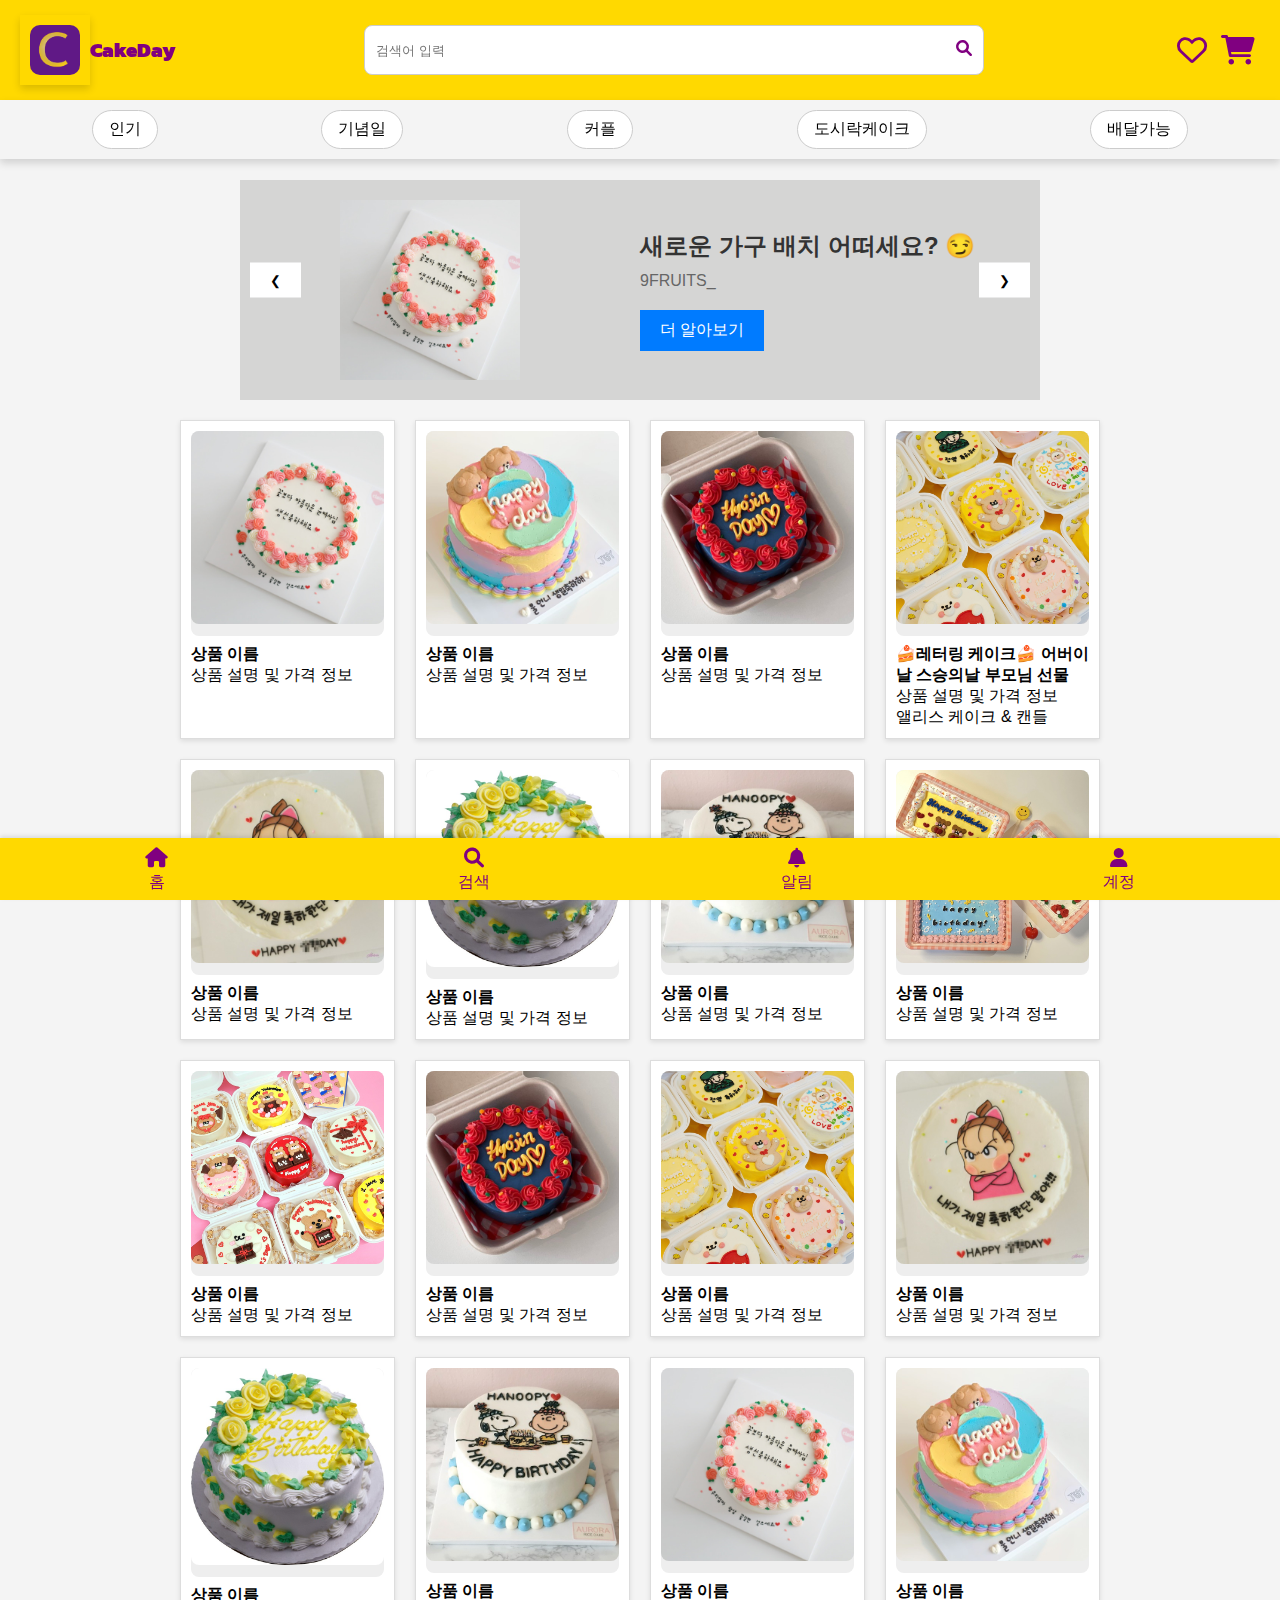
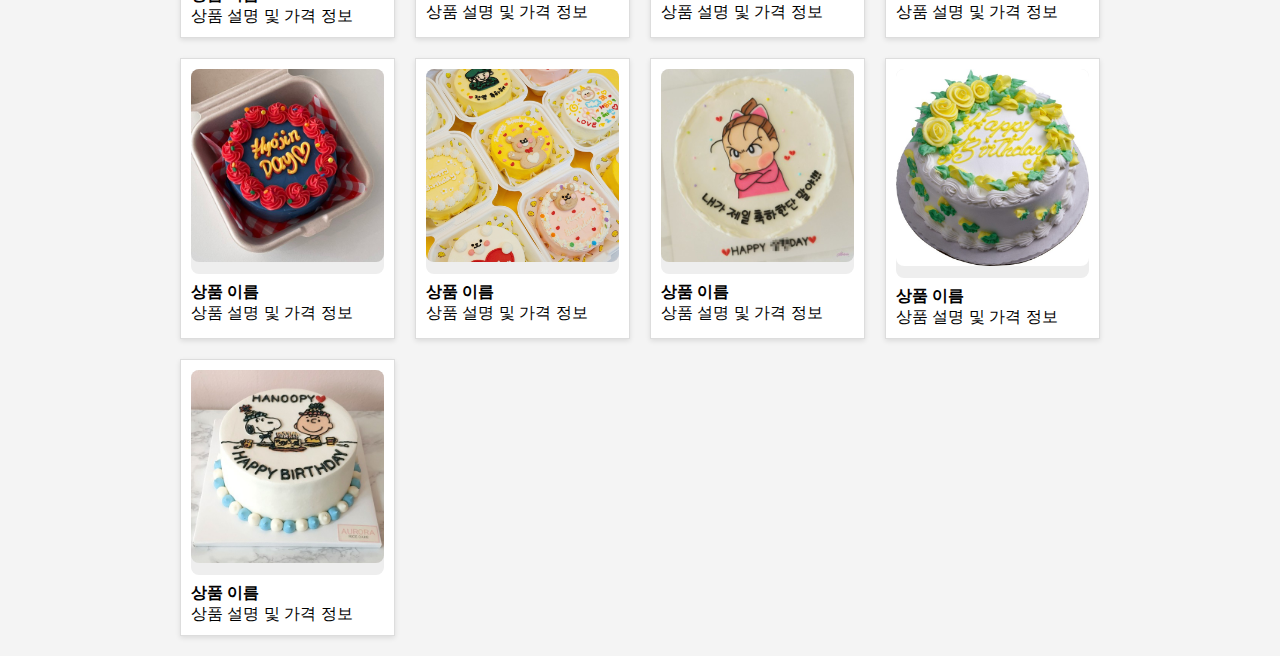
<file: startup_7_cake/index.html>
<!DOCTYPE html>
<html lang="ko">
    <head>
        <meta charset="UTF-8" />
        <meta name="viewport" content="width=device-width, initial-scale=1.0" />
        <title>제품 카탈로그</title>
        <link rel="stylesheet" href="styles.css" />
        <link rel="preconnect" href="https://fonts.googleapis.com" />
        <link rel="preconnect" href="https://fonts.gstatic.com" crossorigin />
        <link href="https://fonts.googleapis.com/css2?family=Kanit:wght@400;500;600&display=swap" rel="stylesheet" />
        <link href="https://cdnjs.cloudflare.com/ajax/libs/font-awesome/6.0.0-beta3/css/all.min.css" rel="stylesheet">
</head>
    </head>      
        
    </head>
    <body>
        <header>
            <nav class="navbar">
            <div style="display: flex; align-items: center;">
                <a href="#" class="logo tab-container" style="color: purple; background-color: #ffd900">
                    <img src="CakeDay_logo.png" class="rounded-logo" />
                    <a class="kanit-semibold" style="color: purple; font-size: 20px">CakeDay</a>
                </a>
            </div>
                <div class="search-container">
                    <input type="text" placeholder="   검색어 입력" class="search-input">
                    <button class="search-button">
                        <i class="fas fa-search search-icon"></i>
                    </button>
                </div>
                
                <div class="nav-links">
                    <i class="fa-regular fa-heart icon-large" style="color: purple"></i>
                    <i class="fa-solid fa-cart-shopping icon-large" style="color: purple"></i>
                                </div>
            </nav>
            <div class="tab-container">
                <a href="#" class="tab">인기</a>
                <a href="#" class="tab active">기념일</a>
                <a href="#" class="tab">커플</a>
                <a href="#" class="tab">도시락케이크</a>
                <a href="#" class="tab">배달가능</a>
            </div>
        </header>
        <div class="slider-container">
            <div class="slider">
                <div class="advertisement slide">
                    <div class="ad-image">
                        <img src="레터링케이크1.jpg" alt="Birthday Cake 1" />
                    </div>
                    <div class="ad-content">
                        <h2>새로운 가구 배치 어떠세요? 😏</h2>
                        <p>9FRUITS_</p>
                        <button>더 알아보기</button>
                    </div>
                </div>
                <!-- 더 많은 슬라이드를 추가하세요 -->
                <div class="advertisement slide">
                    <div class="ad-image">
                        <img src="레터링케이크2.jpg" alt="Birthday Cake 2" />
                    </div>
                    <div class="ad-content">
                        <h2>특별한 날을 더 특별하게! 🎉</h2>
                        <p>9FRUITS_</p>
                        <button>더 알아보기</button>
                    </div>
                </div>
                <!-- 추가적인 슬라이드 -->
            </div>
            <button class="prev">&#10094;</button>
            <button class="next">&#10095;</button>
        </div>
        
        <div class="product-grid">
            <a href="order_page.html" class="product" >
                <div class="product-image">
                    <img src="레터링케이크1.jpg" alt="상품 이미지" class="product-image" />
                </div>
                <h4>상품 이름</h4>
                <p>상품 설명 및 가격 정보</p>
            </a>
            <!-- 추가 제품 카드를 여러 개 반복하여 배치 -->
            <a href="#" class="product" >
                <div class="product-image">
                    <img src="레터링케이크2.jpg" alt="상품 이미지" class="product-image" />
                </div>
                <h4>상품 이름</h4>
                <p>상품 설명 및 가격 정보</p>
            </a>
            <div class="product">
                <div class="product-image">
                    <img src="레터링케이크3.jpg" alt="상품 이미지" class="product-image" />
                </div>
                <h4>상품 이름</h4>
                <p>상품 설명 및 가격 정보</p>
            </div>
            <div class="product">
                <div class="product-image">
                    <img src="레터링케이크4.jpg" alt="상품 이미지" class="product-image" />
                </div>
                <h4>🍰레터링 케이크🍰 어버이날 스승의날 부모님 선물</h4>
                <p>상품 설명 및 가격 정보</p>
                <p>앨리스 케이크 & 캔들</p>
            </div>
            <div class="product">
                <div class="product-image">
                    <img src="레터링케이크5.jpg" alt="상품 이미지" class="product-image" />
                </div>
                <h4>상품 이름</h4>
                <p>상품 설명 및 가격 정보</p>
            </div>
            <div class="product">
                <div class="product-image">
                    <img src="레터링케이크6.jpg" alt="상품 이미지" class="product-image" />
                </div>
                <h4>상품 이름</h4>
                <p>상품 설명 및 가격 정보</p>
            </div>
            <div class="product">
                <div class="product-image">
                    <img src="레터링케이크7.jpg" alt="상품 이미지" class="product-image" />
                </div>
                <h4>상품 이름</h4>
                <p>상품 설명 및 가격 정보</p>
            </div>
            <div class="product">
                <div class="product-image">
                    <img src="레터링케이크8.jpg" alt="상품 이미지" class="product-image" />
                </div>
                <h4>상품 이름</h4>
                <p>상품 설명 및 가격 정보</p>
            </div>
            <!-- 추가 제품 카드를 여러 개 반복하여 배치 -->
            <div class="product">
                <div class="product-image">
                    <img src="레터링케이크9.jpg" alt="상품 이미지" class="product-image" />
                </div>
                <h4>상품 이름</h4>
                <p>상품 설명 및 가격 정보</p>
            </div>
            <div class="product">
                <div class="product-image">
                    <img src="레터링케이크3.jpg" alt="상품 이미지" class="product-image" />
                </div>
                <h4>상품 이름</h4>
                <p>상품 설명 및 가격 정보</p>
            </div>
            <div class="product">
                <div class="product-image">
                    <img src="레터링케이크4.jpg" alt="상품 이미지" class="product-image" />
                </div>
                <h4>상품 이름</h4>
                <p>상품 설명 및 가격 정보</p>
            </div>
            <div class="product">
                <div class="product-image">
                    <img src="레터링케이크5.jpg" alt="상품 이미지" class="product-image" />
                </div>
                <h4>상품 이름</h4>
                <p>상품 설명 및 가격 정보</p>
            </div>
            <div class="product">
                <div class="product-image">
                    <img src="레터링케이크6.jpg" alt="상품 이미지" class="product-image" />
                </div>
                <h4>상품 이름</h4>
                <p>상품 설명 및 가격 정보</p>
            </div>
            <div class="product">
                <div class="product-image">
                    <img src="레터링케이크7.jpg" alt="상품 이미지" class="product-image" />
                </div>
                <h4>상품 이름</h4>
                <p>상품 설명 및 가격 정보</p>
            </div>
            <div class="product">
                <div class="product-image">
                    <img src="레터링케이크1.jpg" alt="상품 이미지" class="product-image" />
                </div>
                <h4>상품 이름</h4>
                <p>상품 설명 및 가격 정보</p>
            </div>
            <!-- 추가 제품 카드를 여러 개 반복하여 배치 -->
            <div class="product">
                <div class="product-image">
                    <img src="레터링케이크2.jpg" alt="상품 이미지" class="product-image" />
                </div>
                <h4>상품 이름</h4>
                <p>상품 설명 및 가격 정보</p>
            </div>
            <div class="product">
                <div class="product-image">
                    <img src="레터링케이크3.jpg" alt="상품 이미지" class="product-image" />
                </div>
                <h4>상품 이름</h4>
                <p>상품 설명 및 가격 정보</p>
            </div>
            <div class="product">
                <div class="product-image">
                    <img src="레터링케이크4.jpg" alt="상품 이미지" class="product-image" />
                </div>
                <h4>상품 이름</h4>
                <p>상품 설명 및 가격 정보</p>
            </div>
            <div class="product">
                <div class="product-image">
                    <img src="레터링케이크5.jpg" alt="상품 이미지" class="product-image" />
                </div>
                <h4>상품 이름</h4>
                <p>상품 설명 및 가격 정보</p>
            </div>
            <div class="product">
                <div class="product-image">
                    <img src="레터링케이크6.jpg" alt="상품 이미지" class="product-image" />
                </div>
                <h4>상품 이름</h4>
                <p>상품 설명 및 가격 정보</p>
            </div>
            <div class="product">
                <div class="product-image">
                    <img src="레터링케이크7.jpg" alt="상품 이미지" class="product-image" />
                </div>
                <h4>상품 이름</h4>
                <p>상품 설명 및 가격 정보</p>
            </div>
            <!-- 반복 -->
        </div>
        <div class="bottom-nav">
            <a href="#" class="nav-item">
                <i class="fas fa-home"></i>
                <span>홈</span>
            </a>
            <a href="#" class="nav-item">
                <i class="fas fa-search"></i>
                <span>검색</span>
            </a>
            <a href="#" class="nav-item">
                <i class="fas fa-bell"></i>
                <span>알림</span>
            </a>
            <a href="#" class="nav-item">
                <i class="fas fa-user"></i>
                <span>계정</span>
            </a>
        </div>
        <script>
            document.querySelectorAll('.tab').forEach((tab) => {
                tab.addEventListener('click', function () {
                    document.querySelectorAll('.tab').forEach((node) => {
                        node.classList.remove('active');
                    });
                    this.classList.add('active');
                });
            });
        </script>
        <script>
            let slideIndex = 0;
            const slides = document.querySelectorAll('.slide');
            const totalSlides = slides.length;

            document.querySelector('.next').addEventListener('click', () => {
                slideIndex = (slideIndex + 1) % totalSlides;
                updateSlidePosition();
            });

            document.querySelector('.prev').addEventListener('click', () => {
                slideIndex = (slideIndex - 1 + totalSlides) % totalSlides;
                updateSlidePosition();
            });

            function updateSlidePosition() {
                const offset = slideIndex * -100; // % 단위로 설정
                document.querySelector('.slider').style.transform = `translateX(${offset}%)`;
            }

        </script>
    
    </body>
</html>
</file>
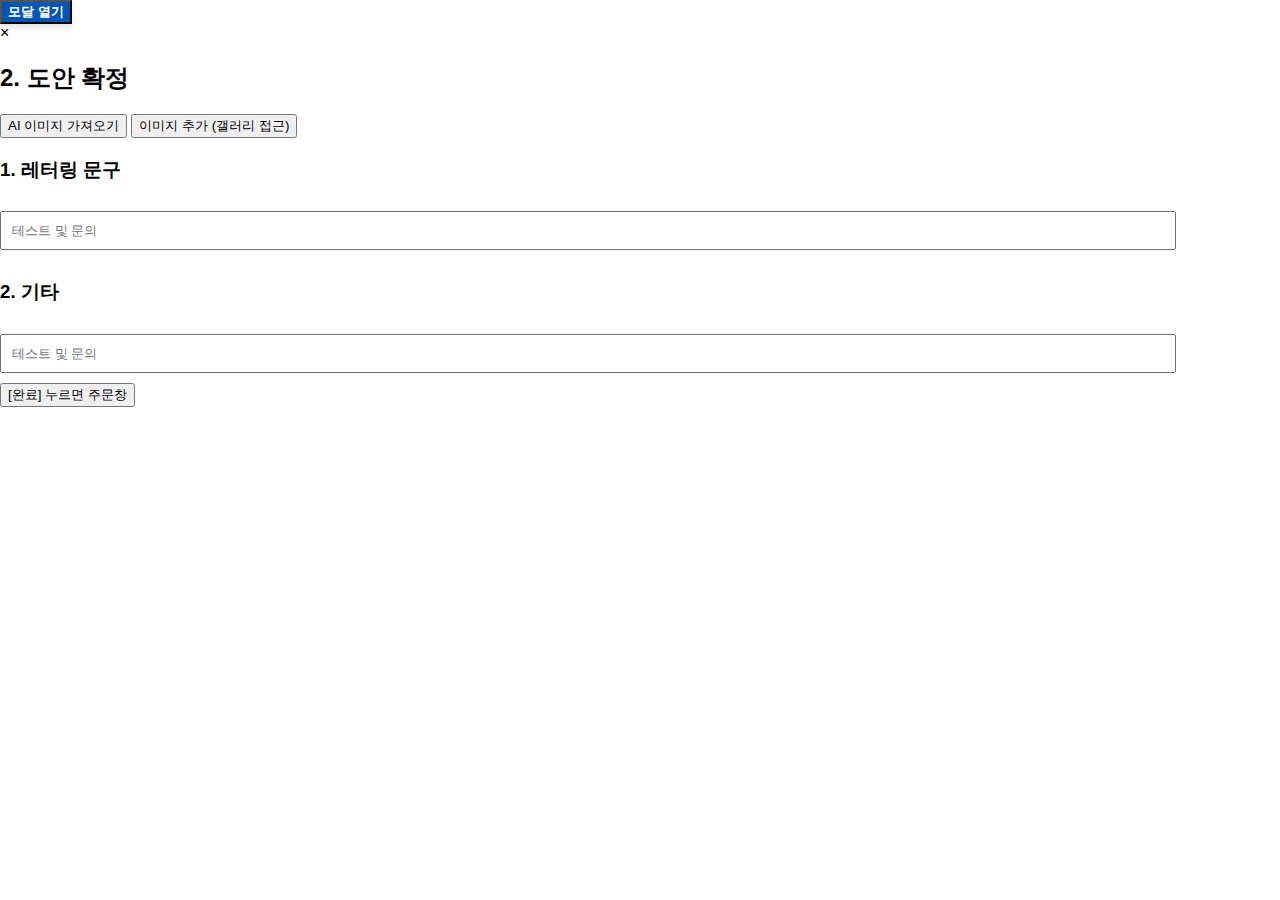
<file: startup_7_cake/ai2.html>
<!DOCTYPE html>
<html lang="ko">
    <head>
        <meta charset="UTF-8" />
        <meta name="viewport" content="width=device-width, initial-scale=1.0" />
        <title>모바일 어플리케이션</title>
        <link rel="stylesheet" href="styles2.css" />
    </head>
    <body>
        <button id="openModal" class="btn">모달 열기</button>
        <div id="myModal" class="modal">
            <div class="modal-content">
                <span class="close">&times;</span>
                <section class="approval-section">
                    <h2>2. 도안 확정</h2>
                    <div class="actions">
                        <button class="btn">AI 이미지 가져오기</button>
                        <button class="btn">이미지 추가 (갤러리 접근)</button>
                    </div>
                    <div class="test">
                        <h3>1. 레터링 문구</h3>
                        <input type="text" class="input-field" placeholder="테스트 및 문의" />
                        <h3>2. 기타</h3>
                        <input type="text" class="input-field" placeholder="테스트 및 문의" />
                    </div>
                    <footer class="footer">
                        <button class="btn full-width">[완료] 누르면 주문창</button>
                    </footer>
                </section>
            </div>
        </div>
    </body>
</html>

<script>
    // Get the modal
    var modal = document.getElementById('myModal');

    // Get the button that opens the modal
    var btn = document.getElementById('openModal');

    // Get the <span> element that closes the modal
    var span = document.getElementsByClassName('close')[0];

    // When the user clicks the button, open the modal
    btn.onclick = function () {
        modal.style.display = 'block';
    };

    // When the user clicks on <span> (x), close the modal
    span.onclick = function () {
        modal.style.display = 'none';
    };

    // When the user clicks anywhere outside of the modal, close it
    window.onclick = function (event) {
        if (event.target == modal) {
            modal.style.display = 'none';
        }
    };
</script>
</file>
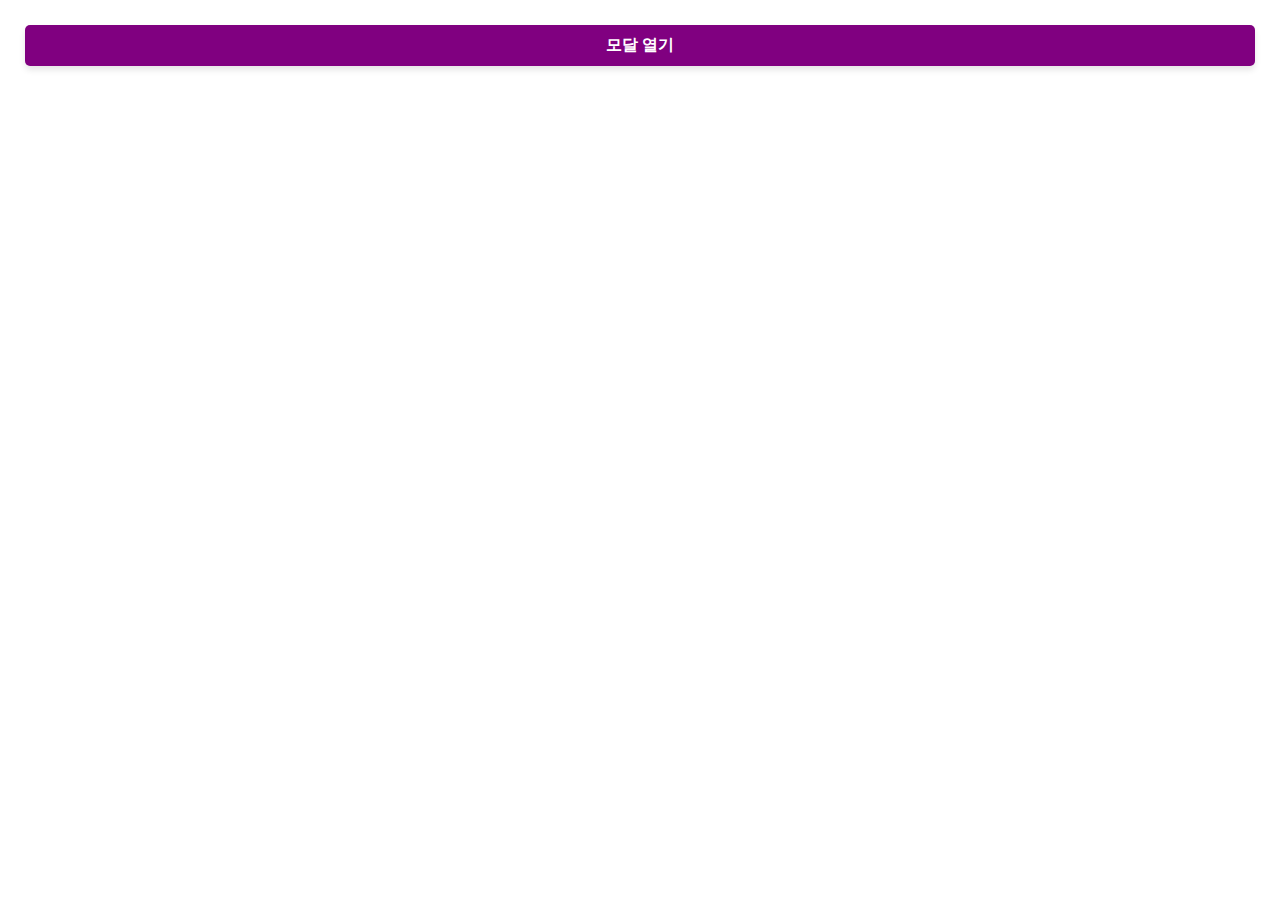
<file: startup_7_cake/modal.html>
<!DOCTYPE html>
<html lang="ko">
    <head>
        <meta charset="UTF-8" />
        <meta name="viewport" content="width=device-width, initial-scale=1.0" />
        <title>모바일 어플리케이션</title>
        <link rel="stylesheet" href="styles2.css" />
    </head>
    <body>
        <div class="container_modal">
            <button class="btn_modal" id="openModal">모달 열기</button>
            <!-- 새로운 버튼 추가 -->
        </div>

        <!-- 모달 -->
        <div id="myModal" class="modal_modal">
            <div class="modal-content_modal">
                <div class="container_modal" style="background: purple; width: 100%; color: white">
                    도안 만들기
                    <span class="close_modal" id="closeModal">&times;</span>
                </div>

                <div class="container_modal">
                    <section class="design-section_modal">
                        <h2>1. AI 디자인 생성</h2>
                        <div class="tab-container_modal">
                            <a href="#" class="tab_modal">사진업로드</a>
                            <!-- "탬플릿 생성" 탭 링크에 대한 수정 -->
                            <a href="#" class="tab_modal" id="templateCreateTab">탬플릿 생성</a>
                            <a href="#" class="tab_modal" id="promptCreateTab">프롬포트 생성</a>
                            <a href="#" class="tab_modal">도시락케이크</a>
                            <a href="#" class="tab_modal">배달가능</a>
                        </div>
                        <div class="image-upload_modal">
                            <p>(여기에 상업 이미지 드롭)</p>
                        </div>
                        <input type="file" accept="image/*" class="tab" />
                        <div class="design-tools-container" id="designToolsContainer" style="display: none">
                            <div class="design-category">
                                <h2>레터링</h2>
                                <div class="design-input">
                                    <label for="designText">레터링 문구 입력:</label>
                                    <input type="text" id="designText" placeholder="레터링 문구 입력" />
                                </div>
                                <div class="design-options">
                                    <div class="design-option-row">
                                        <label for="fontSelect">폰트:</label>
                                        <select id="fontSelect">
                                            <option value="Arial">Arial</option>
                                            <option value="Verdana">Verdana</option>
                                            <option value="Times New Roman">Times New Roman</option>
                                        </select>
                                    </div>
                                    <div class="design-option-row">
                                        <label for="fontSize">폰트 크기:</label>
                                        <input type="number" id="fontSize" min="10" max="100" value="16" />
                                    </div>
                                    <div class="design-option-row">
                                        <label for="fontColor">글씨 색깔:</label>
                                        <input type="color" id="fontColor" value="#000000" />
                                    </div>
                                </div>
                            </div>
                            <div class="design-category">
                                <h2>장식 추가</h2>
                                <div class="design-decorations">
                                    <div class="design-option-row">
                                        <label for="decorationSelect">장식 선택:</label>
                                        <select id="decorationSelect">
                                            <option value="cherry">체리</option>
                                            <option value="sprinkles">스프링클</option>
                                            <option value="chocolate">초콜릿</option>
                                        </select>
                                    </div>
                                    <div class="design-option-row">
                                        <label for="decorationColor">장식 색깔:</label>
                                        <input type="color" id="decorationColor" value="#FF0000" />
                                    </div>
                                </div>
                            </div>
                            <div class="design-category">
                                <h2>케이크 테두리</h2>
                                <div class="design-border">
                                    <div class="design-option-row">
                                        <label for="borderStyle">테두리 스타일:</label>
                                        <select id="borderStyle">
                                            <option value="solid">실선</option>
                                            <option value="dotted">점선</option>
                                            <option value="double">이중선</option>
                                        </select>
                                    </div>
                                    <div class="design-option-row">
                                        <label for="borderColor">테두리 색깔:</label>
                                        <input type="color" id="borderColor" value="#000000" />
                                    </div>
                                </div>
                            </div>
                            <div class="design-category">
                                <h2>배경</h2>
                                <div class="design-background">
                                    <div class="design-option-row">
                                        <label for="backgroundColor">배경 색깔:</label>
                                        <input type="color" id="backgroundColor" value="#FFFFFF" />
                                    </div>
                                    <div class="design-option-row">
                                        <label for="backgroundImage">배경 이미지:</label>
                                        <input type="file" id="backgroundImage" accept="image/*" />
                                    </div>
                                </div>
                            </div>
                            <div class="design-action-row">
                                <button onclick="generateDesign()">디자인 생성</button>
                            </div>
                        </div>
                        <!-- "탬플릿 생성" 탭 마지막 -->

                        <div id="promptInputContainer" style="display: none">
                            <div class="buttons-container">
                                <input type="text" class="input-field" placeholder="테스트 및 문의" />
                                <button class="btn" style="width: 20%">생성</button>
                            </div>
                        </div>

                        <button class="btn_modal">[건너뛰기] (다운로드 2번으로 스크롤)</button>
                    </section>

                    <section class="approval-section_modal">
                        <h2>2. 도안 확정</h2>
                        <div class="actions">
                            <div class="image-upload-circle_modal">
                                <p>(디자인 진행상황)</p>
                            </div>
                            <div class="buttons-container_modal">
                                <button class="btn_modal">AI 이미지 가져오기</button>
                                <button class="btn_modal">
                                    <input type="file" id="backgroundImage" accept="image/*" />
                                    이미지 추가
                                </button>
                            </div>
                        </div>
                        <div class="test_modal">
                            <h3>1. 레터링 문구</h3>
                            <input type="text" class="input-field_modal" placeholder="테스트 및 문의" />
                            <h3>2. 기타</h3>
                            <input type="text" class="input-field_modal" placeholder="테스트 및 문의" />
                        </div>
                        <footer class="footer">
                            <button class="btn_modal full-width_modal">[완료] 누르면 주문창</button>
                        </footer>
                    </section>
                </div>
            </div>
        </div>
        <script>
            document.querySelectorAll('.tab_modal').forEach((tab) => {
                tab.addEventListener('click', function () {
                    document.querySelectorAll('.tab_modal').forEach((node) => {
                        node.classList.remove('active');
                    });
                    this.classList.add('active');
                });
            });
        </script>
        <script>
            // Toggle the design tools on tab click
            document.addEventListener('DOMContentLoaded', function () {
                var promptTab = document.getElementById('promptCreateTab');
                var promptInputContainer = document.getElementById('promptInputContainer');

                promptTab.addEventListener('click', function () {
                    // 표시 상태를 토글합니다.
                    promptInputContainer.style.display =
                        promptInputContainer.style.display === 'none' ? 'block' : 'none';
                });
                document.getElementById('templateCreateTab').addEventListener('click', function () {
                    var designTools = document.getElementById('designToolsContainer');
                    designTools.style.display = designTools.style.display === 'none' ? 'block' : 'none';
                });

            });

            // 모달 스크립트
            var modal = document.getElementById('myModal');
    var openModalBtn = document.getElementById('openModal');
    var closeModalBtn = document.getElementById('closeModal'); // 'closeModal' 아이디를 가진 버튼을 찾습니다.

    if (openModalBtn && closeModalBtn) { // 버튼들이 실제로 존재하는지 확인
        openModalBtn.onclick = function() {
            modal.style.display = 'block';
        };

        closeModalBtn.onclick = function() {
            modal.style.display = 'none';
        };
    } else {
        console.error("Modal or button elements are not found"); // 요소가 없을 경우 콘솔에 오류 메시지 출력
    }

    window.onclick = function(event) {
        if (event.target == modal) {
            modal.style.display = 'none';
        }
    };

        </script>
        <script src="design_scripts.js"></script>
    </body>
</html>
</file>
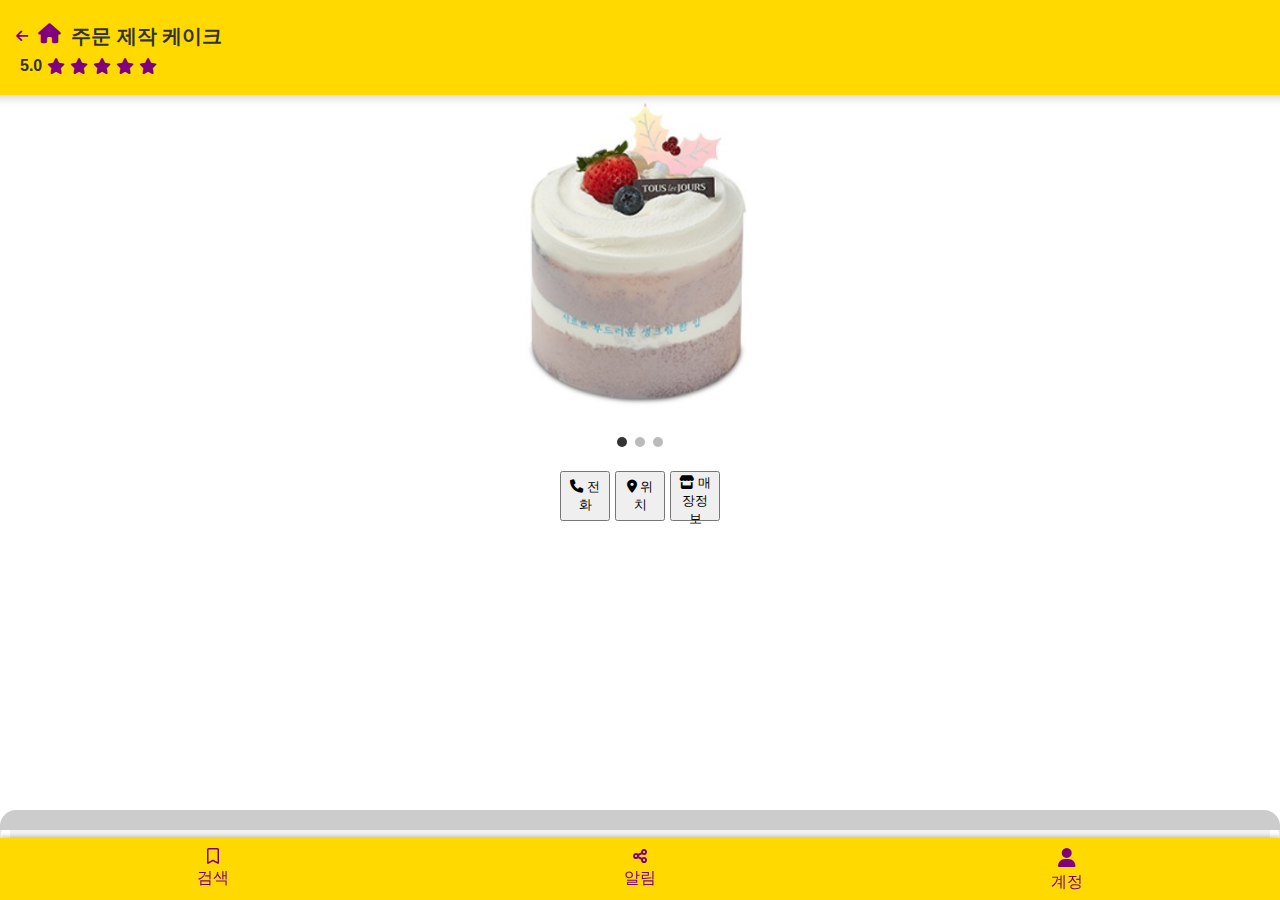
<file: startup_7_cake/order_page.html>
<!DOCTYPE html>
<html lang="en">
    <head>
        <meta charset="UTF-8" />
        <meta name="viewport" content="width=device-width, initial-scale=1.0" />
        <title>Order Page</title>
        <link rel="stylesheet" href="styles_dh.css" />
        <link href="https://fonts.googleapis.com/css2?family=Kanit:wght@400;500;600&display=swap" rel="stylesheet" />
        <link href="https://cdnjs.cloudflare.com/ajax/libs/font-awesome/6.0.0-beta3/css/all.min.css" rel="stylesheet" />
        <style>
            .content {
                padding: 0 10px; /* Adjust padding to prevent overflow */
            }
            .option-container {
                padding: 10px;
                border: 1px solid #ddd;
                border-radius: 8px;
                background: #f9f9f9;
            }
            .option-container label {
                display: flex;
                justify-content: space-between;
                align-items: center;
            }
            .option-container input[disabled] {
                cursor: not-allowed;
            }
        </style>
    </head>
    <body>
        <div class="container">
            <div class="header-container">
                <header>
                    <button type="button" class="prev-button"><i class="fa-solid fa-arrow-left"></i></button>
                    <a href="index.html" class="nav-item" style="padding: 0">
                        <i class="fas fa-home" alt="Home"></i>
                    </a>
                    <h1>주문 제작 케이크</h1>
                </header>
                <div class="rating">
                    <span class="rating-score">5.0</span>
                    <i class="fa-solid fa-star" style="color: purple"></i>
                    <i class="fa-solid fa-star" style="color: purple"></i>
                    <i class="fa-solid fa-star" style="color: purple"></i>
                    <i class="fa-solid fa-star" style="color: purple"></i>
                    <i class="fa-solid fa-star" style="color: purple"></i>
                </div>
            </div>
            <div class="content">
                <div class="slider-container">
                    <div class="image-slider">
                        <img src="cake1.jpg" alt="Selected Cake" class="slider-image" />
                        <img src="cake2.jpg" alt="Selected Cake" class="slider-image" />
                        <img src="cake3.jpg" alt="Selected Cake" class="slider-image" />
                    </div>
                    <div class="slider-indicators">
                        <span class="indicator active" data-index="0"></span>
                        <span class="indicator" data-index="1"></span>
                        <span class="indicator" data-index="2"></span>
                    </div>
                </div>
                <div class="icons">
                    <button class="icon"><i class="fa-solid fa-phone"></i> 전화</button>
                    <button class="icon"id="locationButton"><i class="fa-solid fa-location-dot"></i> 위치</button>
                    <button class="icon"><i class="fa-solid fa-store"></i> 매장정보</button>
                </div>

                <div class="bottom-sheet" id="bottomSheet">
                    <div class="handle"></div>

                    <div class="options">
                        <section class="cake-selection">
                            <h2>케이크 틀 선택</h2>
                            <div class="dropdown">
                                <select id="cakeSelector" onchange="selectCake(this)">
                                    <option disabled selected>Choose one...</option>
                                    <option value="cake1, cake1.jpg,30000">홀케이크</option>
                                    <option value="cake2, cake2.jpg,32000">딸기 생크림 박스</option>
                                    <option value="cake3, cake3.jpg,34000">고구마 반반 케이크</option>
                                </select>
                            </div>
                        </section>
                        <section class="cake-size-selection">
                            <h2>케이크 사이즈 선택</h2>
                            <div class="dropdown">
                                <select id="sizeSelector" onchange="selectSize(this)">
                                    <option disabled selected>Choose one...</option>
                                    <option value="size1,0">1호(15cm)</option>
                                    <option value="size2,5000">2호(18cm)</option>
                                    <option value="size3,10000">3호(21cm) (품절)</option>
                                    <option value="size4,15000">4호(24cm) (품절)</option>
                                </select>
                            </div>
                        </section>
                        <section class="option-container">
                            <label>
                                <span>노쇼 방지 보증금 추가 (10,000원)</span>
                                <input type="checkbox" id="noShowDeposit" checked disabled />
                            </label>
                        </section>
                        <section class="option-container">
                            <label>
                                <span>낮시간 무인픽업대 추가 (3,000원)</span>
                                <input
                                    type="checkbox"
                                    id="daytimePickup"
                                    onchange="toggleOption('daytimePickup', 3000)"
                                />
                            </label>
                        </section>
                        <section class="quantity-selection">
                            <h2>수량 선택</h2>
                            <div class="quantity-options">
                                <button onclick="decreaseQuantity()">-</button>
                                <input type="text" id="quantity" value="1" readonly />
                                <button onclick="increaseQuantity()">+</button>
                            </div>
                        </section>
                        <section class="price-display">
                            <h2>주문 금액</h2>
                            <p id="totalPrice">30,000원</p>
                        </section>
                        <!-- <button type="button" class="next-button">
                        <div class="image-upload">
                            <p>도안 선택</p>
                            <button id="openModal">모달 열기</button>
                        </div></button> -->
                        <div class="image-upload">
                            <!-- "도안 선택" 버튼에 모달을 열기 위한 기능 추가 -->
                            <button type="button" id="openModal">도안 선택</button>
                        </div>

                        <div class="sheet-content" id="sheetContent">
                            <!-- 기본적으로 보여줄 내용 -->
                            <p>케이크 옵션을 선택하세요.</p>
                        </div>
                    </div>
                    <footer>
                        <div class="bottom-nav">
                            <a href="#" class="nav-item">
                                <i class="fa-regular fa-bookmark"></i>

                                <span>검색</span>
                            </a>
                            <a href="#" class="nav-item">
                                <i class="fa-solid fa-share-nodes"></i>
                                <span>알림</span>
                            </a>
                            <a href="#" class="nav-item">
                                <i class="fas fa-user"></i>
                                <span>계정</span>
                            </a>
                        </div>
                    </footer>
                </div>
            </div>
        </div>
        <script>
            let additionalCosts = {
                noShowDeposit: 10000, // Always included
                daytimePickup: 0,
            };

            function selectCakeOption(select) {
                const [image, id, price] = select.value.split('|');
                selectCake(image, id, parseInt(price));
            }

            function selectSizeOption(select) {
                const [size, price] = select.value.split('|');
                selectSize(size, parseInt(price));
            }

            function toggleOption(option, amount) {
                additionalCosts[option] = document.getElementById(option).checked ? amount : 0;
                updateTotalPrice();
            }

            function updateTotalPrice() {
                let basePrice = parseInt(localStorage.getItem('basePrice')) || 30000;
                let totalPrice = basePrice + additionalCosts.noShowDeposit + additionalCosts.daytimePickup;
                document.getElementById('totalPrice').innerText = totalPrice.toLocaleString() + '원';
            }

            // Ensure the total price is calculated correctly on page load
            document.addEventListener('DOMContentLoaded', function () {
                updateTotalPrice();
            });
        </script>
        <script src="scripts.js"></script>
        <script>
            document.addEventListener('DOMContentLoaded', function () {
                const slider = document.querySelector('.image-slider');
                const sliderImages = document.querySelectorAll('.slider-image');
                const indicators = document.querySelectorAll('.indicator');
                let currentIndex = 0;

                function setActiveIndicator(index) {
                    indicators.forEach((indicator, idx) => {
                        indicator.classList.toggle('active', idx === index);
                    });
                }

                function slideToImage(index) {
                    const imageWidth = slider.clientWidth;
                    slider.style.transform = `translateX(-${index * imageWidth}px)`;
                    setActiveIndicator(index);
                }

                // Indicator click to slide to specific image
                indicators.forEach((indicator, index) => {
                    indicator.addEventListener('click', () => {
                        currentIndex = index;
                        slideToImage(currentIndex);
                    });
                });

                // Swipe functionality
                let startX,
                    isDragging = false;

                slider.addEventListener('mousedown', (e) => {
                    isDragging = true;
                    startX = e.clientX;
                    e.preventDefault(); // Prevent dragging images or text selection
                });

                slider.addEventListener('mousemove', (e) => {
                    if (isDragging) {
                        const dx = e.clientX - startX;
                        if (dx > 50) {
                            // Swipe right
                            if (currentIndex > 0) {
                                currentIndex--;
                                slideToImage(currentIndex);
                            }
                            isDragging = false; // Reset after handling swipe
                        } else if (dx < -50) {
                            // Swipe left
                            if (currentIndex < sliderImages.length - 1) {
                                currentIndex++;
                                slideToImage(currentIndex);
                            }
                            isDragging = false; // Reset after handling swipe
                        }
                    }
                });

                slider.addEventListener('mouseup', () => {
                    isDragging = false;
                });

                slider.addEventListener('mouseleave', () => {
                    isDragging = false;
                });

                slider.addEventListener('touchstart', (e) => {
                    startX = e.touches[0].clientX;
                });

                slider.addEventListener('touchmove', (e) => {
                    if (e.touches.length === 1) {
                        // Single touch gestures only
                        const dx = e.touches[0].clientX - startX;
                        if (dx > 50) {
                            if (currentIndex > 0) {
                                currentIndex--;
                                slideToImage(currentIndex);
                            }
                        } else if (dx < -50) {
                            if (currentIndex < sliderImages.length - 1) {
                                currentIndex++;
                                slideToImage(currentIndex);
                            }
                        }
                    }
                });
            });
        </script>
        <script>
            document.addEventListener('DOMContentLoaded', function () {
                var openModalBtn = document.getElementById('openModal');

                openModalBtn.addEventListener('click', function () {
                    fetch('modal.html')
                        .then((response) => response.text())
                        .then((html) => {
                            document.body.insertAdjacentHTML('beforeend', html);
                            var modal = document.getElementById('myModal');
                            var closeModalBtn = document.getElementById('closeModal');
                            modal.style.display = 'block';

                            closeModalBtn.addEventListener('click', function () {
                                modal.style.display = 'none';
                            });

                            window.onclick = function (event) {
                                if (event.target == modal) {
                                    modal.style.display = 'none';
                                }
                            };

                            // Initialize tab functionality after modal has loaded
                            initTabFunctionality();
                        })
                        .catch((error) => console.error('Error loading the modal:', error));
                });
            });

            function initTabFunctionality() {
                var promptTab = document.getElementById('promptCreateTab');
                var promptInputContainer = document.getElementById('promptInputContainer');
                var templateCreateTab = document.getElementById('templateCreateTab');
                var designTools = document.getElementById('designToolsContainer');

                if (promptTab) {
                    promptTab.addEventListener('click', function () {
                        promptInputContainer.style.display =
                            promptInputContainer.style.display === 'none' ? 'block' : 'none';
                    });
                }

                if (templateCreateTab) {
                    templateCreateTab.addEventListener('click', function () {
                        designTools.style.display = designTools.style.display === 'none' ? 'block' : 'none';
                    });
                }
            }
            document.addEventListener('DOMContentLoaded', function () {
                var openModalBtn = document.getElementById('openModal');

                openModalBtn.addEventListener('click', function () {
                    fetch('modal.html')
                        .then((response) => response.text())
                        .then((html) => {
                            document.body.insertAdjacentHTML('beforeend', html);
                            var modal = document.getElementById('myModal');
                            var closeModalBtn = document.getElementById('closeModal');

                            modal.style.display = 'block';

                            closeModalBtn.addEventListener('click', function () {
                                modal.style.display = 'none';
                            });

                            window.onclick = function (event) {
                                if (event.target == modal) {
                                    modal.style.display = 'none';
                                }
                            };
                        })
                        .catch((error) => console.error('Error loading the modal:', error));
                });
            });
        </script>
        <script>
            document.addEventListener('DOMContentLoaded', function () {
                const bottomSheet = document.getElementById('bottomSheet');
                const handle = document.querySelector('.handle');

                if (!handle || !bottomSheet) {
                    console.error('Handle or bottomSheet element not found.');
                    return;
                }

                console.log('Handle and bottomSheet are ready');

                handle.addEventListener('mousedown', startDrag, false);
                handle.addEventListener('touchstart', startDrag, false);

                function startDrag(e) {
                    console.log('Drag started');

                    let startY = e.touches ? e.touches[0].clientY : e.clientY;
                    let initialHeight = bottomSheet.clientHeight;

                    function onMove(e) {
                        let currentY = e.touches ? e.touches[0].clientY : e.clientY;
                        let diffY = startY - currentY;
                        let newHeight = Math.max(
                            window.innerHeight * 0.1,
                            Math.min(initialHeight + diffY, window.innerHeight * 0.8)
                        );
                        bottomSheet.style.height = `${newHeight}px`;
                        console.log('Dragging... New height: ' + newHeight);
                    }

                    function onEnd() {
                        console.log('Drag ended');
                        window.removeEventListener('mousemove', onMove);
                        window.removeEventListener('mouseup', onEnd);
                        window.removeEventListener('touchmove', onMove);
                        window.removeEventListener('touchend', onEnd);
                    }

                    window.addEventListener('mousemove', onMove, false);
                    window.addEventListener('mouseup', onEnd, false);
                    window.addEventListener('touchmove', onMove, false);
                    window.addEventListener('touchend', onEnd, false);
                }
            });
        </script>
        <script>
            document.addEventListener('DOMContentLoaded', function () {
                // 위치 버튼 이벤트 리스너 추가
                document.getElementById('locationButton').addEventListener('click', function () {
                    updateSheetContent();
                });
            });

            function updateSheetContent() {
                // 내용 변경
                var sheetContent = document.getElementById('sheetContent');
                sheetContent.innerHTML = `
                    <h2>매장 위치</h2>
                    <p>서울특별시 강남구 테헤란로 123번지</p>
                    <p>운영 시간: 매일 09:00 - 21:00</p>
                `;
            }
        </script>
    </body>
</html>
</file>
<file: startup_7_cake/styles.css>
* {
    box-sizing: border-box;
    margin: 0;
    padding: 0;
}

body {
    font-family: Arial, sans-serif;
    background: #f4f4f4; /* 배경색 추가 */
}

.product-grid {
    display: grid;
    grid-template-columns: repeat(auto-fill, minmax(180px, 1fr)); /* 유동적인 그리드 설정 */
    gap: 20px; /* 카드 사이의 간격 */
    padding: 20px;
    max-width: 960px; /* 최대 너비 설정 */
    margin: auto; /* 중앙 정렬 */
}

.product {
    background: #fff; /* 카드 배경색 */
    border: 1px solid #ddd; /* 테두리 */
    padding: 10px;
    text-decoration: none;
    color: black;
    box-shadow: 0 2px 5px rgba(0, 0, 0, 0.1); /* 그림자 효과 */
}

.product-image {
    width: 100%;
    height: 150px; /* 이미지 높이 조정 */
    background-color: #eee; /* 이미지 대체 색상 */
    margin-bottom: 8px; /* 이미지와 텍스트 사이의 간격 */
}

body {
    font-family: Arial, sans-serif;
    padding-top: 160px; /* 네비게이션 바의 높이보다 조금 더 크게 조정 */
}

header {
    width: 100%;
    background: #ffd900;

    box-shadow: 0 4px 8px rgba(0, 0, 0, 0.15); /* 수평 이동, 수직 이동, 흐림 반경, 색상 */
    position: fixed;
    top: 0;
    left: 0;
    z-index: 1000;
    height: 100px; /* 네비게이션 바의 높이 설정 */
}

.navbar {
    display: flex;
    justify-content: space-between;
    align-items: center; /* 요소들을 수직 중앙에 배치 */
    padding: 10px 20px;

    height: 100%; /* 부모 요소의 높이와 같게 설정 */
}

.nav-links a {
    margin-right: 20px;
    text-decoration: none;
    color: #333;
    font-size: 20px; /* 링크 글자 크기 증가 */
}

.bottom-nav {
    position: fixed;
    bottom: 0;
    width: 100%;
    height: 62px;
    background-color: #ffd900; /* 밝은 노란색 배경 */
    display: flex;
    justify-content: space-around;
    box-shadow: 0 -2px 4px rgba(0, 0, 0, 0.1);
}

.nav-item {
    display: flex;
    flex-direction: column;
    align-items: center;
    padding: 10px;
    color: purple; /* 보라색 텍스트 */
    text-decoration: none;
}

.nav-item i {
    margin-bottom: 4px;
}

.nav-item:hover {
    background-color: rgba(255, 255, 255, 0.2);
}

.fas {
    font-size: 20px;
}

.search-container {
    position: relative;
    display: flex;
    align-items: center;
    width: 50%; /* 조정 가능 */
}

.search-input {
    width: 100%;
    padding-right: 35px; /* 버튼의 너비만큼 오른쪽 패딩을 줘서 텍스트가 버튼에 가리지 않도록 함 */
    box-sizing: border-box;
    border: 1px solid #ccc; /* 경계선 스타일 조정 가능 */
    height: 50px; /* 입력 필드의 높이 */
    border-radius: 8px; /* 모서리 둥글기 */
}

.search-button {
    position: absolute;
    right: 5px; /* 입력 필드 내부 오른쪽에서의 위치 조정 */
    top: 50%;
    transform: translateY(-50%); /* 버튼을 입력 필드 높이 중앙에 위치시키기 */
    border: none;
    background: none; /* 버튼 배경을 투명하게 설정 */
    color: purple; /* 아이콘 색상 설정 */
    cursor: pointer;
    width: 30px; /* 버튼 너비 */
    height: 30px; /* 버튼 높이 */
    line-height: 30px; /* 아이콘 수직 정렬 */
    text-align: center; /* 아이콘 수평 정렬 */
}

.search-icon {
    font-size: 16px; /* 아이콘 크기 */
}

.product-image {
    width: 100%; /* 이미지가 상품 카드의 폭에 맞도록 조정 */
    height: auto; /* 이미지의 원래 비율을 유지하면서 높이 조정 */
    border-radius: 8px; /* 이미지의 모서리를 둥글게 처리 */
}
.advertisement {
    display: flex;
    justify-content: space-between;
    margin-top: 20px; /* 네비게이션 바와의 간격 조정 */
    padding: 20px;
    background-color: #d5d5d4; /* 배경색 조정 */
}

.ad-content h2 {
    font-size: 24px;
    color: #333;
    margin-bottom: 10px;
}

.ad-content p {
    font-size: 16px;
    color: #666;
    margin-bottom: 20px;
}

.ad-content button {
    padding: 10px 20px;
    background-color: #007bff;
    color: white;
    border: none;
    cursor: pointer;
    font-size: 16px;
}

.ad-image {
    flex: 1;
    display: flex;
    justify-content: center;
    align-items: center;
}

.ad-image img {
    max-width: 50%;
    height: auto;
}

.tab-container {
    display: flex;
    justify-content: space-around;
    padding: 10px;
    background-color: #f4f4f4; /* 배경색 설정 */
    box-shadow: 0 4px 8px rgba(0, 0, 0, 0.15); /* 수평 이동, 수직 이동, 흐림 반경, 색상 */
}

.tab {
    padding: 8px 16px;
    text-decoration: none;
    color: black;
    background-color: white;
    border: 1px solid #ccc;
    border-radius: 20px; /* 둥근 모서리 */
    transition: background-color 0.3s;
}

.tab:hover {
    background-color: #ddd; /* 호버 효과 */
}

.active {
    background-color: '#blue'; /* 활성 탭 색상 */
    color: 'white';
}

.rounded-logo {
    border-radius: 20%;
    width: 50px;
    height: 50px;
    overflow: hidden;
}
.kanit-regular {
    font-family: 'Kanit', sans-serif;
    font-weight: 400;
    font-style: normal;
}

.kanit-medium {
    font-family: 'Kanit', sans-serif;
    font-weight: 500;
    font-style: normal;
}

.kanit-semibold {
    font-family: 'Kanit', sans-serif;
    font-weight: 900;
    font-style: normal;
}

.icon-large {
    color: purple;
    font-size: 30px;
    padding: 5px;
}

.slider-container {
    position: relative;
    width: 100%;
    max-width: 800px;
    margin: auto;
    overflow: hidden;
}

.slider {
    display: flex;
    transition: transform 0.5s ease-in-out;
}

.slide {
    min-width: 100%;
    box-sizing: border-box;
    display: flex;
    align-items: center;
    justify-content: center;
}

.ad-image img {
    width: 300px;
    height: auto;
    margin-right: 20px;
}

.ad-content {
    flex: 1;
    padding: 20px;
}

.prev,
.next {
    position: absolute;
    top: 50%;
    transform: translateY(-50%);
    z-index: 900; /* 높은 z-index 값으로 설정 */
    background: white;
    border: none;
    padding: 10px 20px;
    cursor: pointer;
    color: black;
}

.prev {
    left: 10px;
}
.next {
    right: 10px;
}

/*slide indicator 시간나면 만들기->실축근 참고*/
</file>
<file: startup_7_cake/styles2.css>
/* styles.css */
body,
html {
    margin: 0;
    padding: 0;
    font-family: Arial, sans-serif;
    height: 100%;
    overflow: hidden;
}

.container_modal {
    display: flex;
    justify-content: space-between;
    padding: 20px;
    box-sizing: border-box;
}

/* 스크롤바 전체 스타일 */
.modal-content_modal::-webkit-scrollbar {
    width: 15px; /* 스크롤바의 너비 */
    height: 4px; /* 수평 스크롤바의 높이, 필요한 경우 */
}

/* 스크롤바 트랙 (트랙은 스크롤바가 움직이는 공간) */
.modal-content_modal::-webkit-scrollbar-track {
    background: #f1f1f1; /* 트랙의 배경색 */
    border-radius: 10px; /* 트랙의 모서리를 둥글게 */
}

/* 스크롤바 핸들 (실제로 사용자가 드래그 할 수 있는 부분) */
.modal-content_modal::-webkit-scrollbar-thumb {
    background: #a5a5a5; /* 핸들의 배경색 */
    border-radius: 10px; /* 핸들의 모서리를 둥글게 */
}

.modal-content_modal::-webkit-scrollbar-thumb:hover {
    background: #888; /* 핸들을 호버할 때의 배경색 */
}

.btn_modal {
    display: block;
    background-color: purple;
    color: white;
    border: none;
    padding: 10px 20px;
    margin: 10px 0;
    width: 95%;
    cursor: pointer;
}
.design-section_modal,
.approval-section_modal {
    width: 49%;
    border: 1px solid #ccc;
    padding: 20px;
    box-sizing: border-box;
}

.image-upload_modal {
    border: 1px dashed #ccc;
    padding: 30px;
    text-align: center;
    margin: 20px 0;
    height: 500px;
}

.btn:hover {
    background-color: #0056b3;
}

.input-field_modal {
    display: block;
    width: 90%; /* 입력 필드 너비 조정 */
    padding: 10px; /* 입력 필드 내부 여백 */
    margin: 10px 0; /* 입력 필드 상하 여백 */
    box-sizing: border-box; /* 패딩과 보더를 너비에 포함 */
    border: 1px solid #ccc; /* 테두리 스타일 */
    border-radius: 5px; /* 테두리 둥글게 처리 */
}

.input-field:focus {
    border-color: #007bff; /* 포커스 상태에서 테두리 색상 변경 */
    outline: none; /* 브라우저 기본 아웃라인 제거 */
}

/* styles2.css */
.modal_modal {
    display: none; /* Hidden by default */
    position: fixed; /* Stay in place */
    z-index: 1; /* Sit on top */
    left: 0;
    top: 0;
    width: 100%; /* Full width */
    height: 100%; /* Full height */
    overflow: auto; /* Enable scroll if needed */
    background-color: rgb(0, 0, 0); /* Fallback color */
    background-color: rgba(0, 0, 0, 0.4); /* Black w/ opacity */
    overflow: hidden;
}

.modal-content_modal {
    position: relative; /* 포지셔닝 컨텍스트를 설정 */
    background-color: #fefefe;
    margin: 15% auto; /* 위에서 15%의 여백을 두고 가운데 정렬 */
    padding: 20px;
    border: 1px solid #888;
    width: 80%; /* 화면 크기에 따라 80% 너비 */
    max-height: 90vh; /* 뷰포트 높이의 90%까지만 허용 */
    overflow-y: auto; /* 세로 스크롤 활성화 */
}

.modal-content_modal .container_modal {
    display: flex;
    flex-direction: row;
    justify-content: space-between;
}

.close_modal:hover,
.close:focus {
    color: black;
    text-decoration: none;
    cursor: pointer;
}

.close_modal {
    position: absolute; /* 절대 위치 */
    background-color: #ffd900;
    padding: 2px 8px;
    top: 10px; /* 상단에서 10px */
    right: 10px; /* 우측에서 10px */
    color: purple;
    font-size: 28px; /* 아이콘 크기 */
    font-weight: bold;
    cursor: pointer; /* 클릭 가능 표시 */
}

.close_modal:hover,
.close_modal:focus {
    color: black; /* 호버 상태에서 색상 변경 */
    text-decoration: none; /* 밑줄 제거 */
}

/* 기존 버튼 스타일 */
.btn_modal {
    padding: 10px 20px;
    margin-top: 10px;
    cursor: pointer;
    font-size: 16px;
    border: none;
    border-radius: 5px;
    transition: background-color 0.3s, color 0.3s;
}

/* 모달 생성 버튼에 적용할 스타일 */
#openModal {
    background-color: purple; /* 강조 색상 */
    color: white;
    font-weight: bold; /* 글자 진하게 */
    box-shadow: 0 4px 6px rgba(0, 0, 0, 0.1); /* 그림자 효과 */
}

#openModal:hover {
    background-color: #0056b3; /* 호버 상태에서의 색상 */
}

@media (max-width: 950px) {
    .modal-content_modal .container_modal {
        flex-direction: column;
        /* align-items: center; */
    }

    .design-section_modal,
    .approval-section_modal {
        width: 100%;
        margin: 0; /* 마진 제거 */
        padding: 10px; /* 패딩 조정 */
    }
    .btn_modal {
        width: 95%; /* 버튼의 너비를 90%로 설정 */
    }
}

.image-upload-circle_modal {
    border: 2px dashed #ccc; /* 점선 테두리 */
    border-radius: 50%; /* 원형 모양 */
    width: 200px; /* 틀의 너비 */
    height: 200px; /* 틀의 높이 */
    display: flex; /* 플렉스 박스 모델 적용 */
    justify-content: center; /* 가로 중앙 정렬 */
    align-items: center; /* 세로 중앙 정렬 */
    margin: 20px auto; /* 자동 마진으로 중앙 위치 */
    text-align: center; /* 텍스트 중앙 정렬 */
    padding: 30px;
}

.image-upload-circle_modal p {
    padding: 10px; /* 내부 여백 */
    font-size: 16px; /* 글꼴 크기 */
}

.buttons-container_modal {
    display: flex;
    justify-content: center;
    align-items: center; /* 버튼들을 세로 중앙에 정렬 */
    padding: 10px; /* 컨테이너의 내부 여백 */
}

.btn_modal {
    flex-grow: 1; /* 각 버튼이 가능한 공간을 균등하게 채우도록 설정 */
    margin: 5px; /* 버튼 사이의 마진 */
}

.tab-container_modal {
    display: flex;
    justify-content: space-around;
    padding: 10px;

    background-color: #ffd900; /* 배경색 설정 */
}

.tab_modal {
    padding: 8px 16px;
    text-decoration: none;
    color: black;
    background-color: white;
    border: 1px solid #ccc;
    border-radius: 20px; /* 둥근 모서리 */
    transition: background-color 0.3s;
}

.tab_modal:hover {
    background-color: #ddd; /* 호버 효과 */
}

.active_modal {
    background-color: '#blue'; /* 활성 탭 색상 */
    color: 'white';
}

.design-tools-container_modal {
    padding: 20px;
    border: 1px solid #ccc;
    background: #f4f4f4;
    margin-top: 10px;
}

.design-category_modal {
    margin-bottom: 15px;
}

.design-option-row_modal {
    margin: 5px 0;
}

input[type='text'],
input[type='number'],
input[type='color'],
select {
    width: 90%;
    padding: 10px;
    margin: 10px auto;
}

.design-action-row_modal {
    text-align: center;
}

/* 동하님 design-css*/
</file>
<file: startup_7_cake/styles_dh.css>
/* styles.css */
body {
    font-family: Arial, sans-serif;
    margin: 0;
    background-color: #f7f7f7;
    overflow: hidden; /* 스크롤 막기 */
    height: 100vh; /* 세로 화면 크기 고정 */
}

.tabs {
    display: flex;
    justify-content: space-between;
    align-items: center;
    background-color: #f0f0f0;
    padding: 5px;
    width: 100%;
    margin-bottom: 10px;
    height: 140px; /* 높이 조정 */
}

.tabs a {
    text-decoration: none;
    color: #333;
    font-weight: bold;
    font-size: 14px; /* 크기 조절 */
    margin: 0 10px;
}

.tabs a:hover {
    color: #007bff;
}

.search-container {
    display: flex;
    align-items: center;
    gap: 5px;
}

.search-input {
    padding: 5px;
    font-size: 14px;
}

.search-button {
    background-color: #007bff;
    color: white;
    border: none;
    padding: 5px 10px;
    font-size: 14px;
    cursor: pointer;
    border-radius: 5px;
}

.search-button:hover {
    background-color: #0056b3;
}

.header-container {
    display: flex;
    flex-direction: column;
    align-items: flex-start;
    width: 100%;
    position: relative; /* 그림자를 적용할 위치 지정 */
    box-shadow: 0 4px 8px rgba(0, 0, 0, 0.15); /* 수평 이동, 수직 이동, 흐림 반경, 색상 */
    /* 그림자 스타일: 0px 수평 오프셋, 4px 수직 오프셋, 8px의 흐림 효과와 검은색의 투명도 10% */
    z-index: 1; /* 다른 요소들 위에 위치하도록 z-index 설정 */
    background-color: white; /* 배경색 흰색 설정 (필요에 따라 조정) */
}

header {
    display: flex;
    align-items: center;
    gap: 10px;
    width: 100%;
}

header h1 {
    font-size: 20px;
    color: #333;
    margin: 0;
    display: flex;
    align-items: center;
}

.icons {
    display: flex;
    gap: 5px;
    z-index: 0;
}

.icon {
    width: 20px;
    height: 20px;
    cursor: pointer;
}

.rating {
    display: flex;
    align-items: center;
    gap: 5px;
    margin-top: 5px;
    padding-left: 20px;
}

.rating-score {
    font-size: 16px;
    font-weight: bold;
    color: #333;
}

.star {
    width: 16px;
    height: 16px;
}

.content {
    display: flex;
    flex-direction: row;
    gap: 10px; /* 이미지와 옵션 사이 간격 */
    flex-grow: 1;
    overflow: auto; /* 콘텐츠가 길어지면 스크롤 */
    width: 100%;
    align-items: center; /* 수직 가운데 정렬 */
}

/* 스크롤에 따른 이미지 가리기 스타일 */
.selected-cake {
    position: relative; /* 상대적 위치 설정 */
    /* height: 300px; 이미지 컨테이너의 높이 설정 */
    z-index: 0;
}



/* JavaScript로 스크롤 위치에 따라 transform 조정 */

/* 드롭다운 스타일링 */
.dropdown select {
    width: 100%; /* 드롭다운의 너비 */
    padding: 8px 16px; /* 텍스트 주변의 패딩 */
    border: 1px solid #ccc; /* 경계선 스타일 */
    border-radius: 4px; /* 경계선의 둥근 모서리 */
    background-color: white; /* 배경색 */
    appearance: none; /* 기본 브라우저 스타일 제거 */
    -webkit-appearance: none; /* 크롬, 사파리에서 기본 스타일 제거 */
    -moz-appearance: none; /* 파이어폭스에서 기본 스타일 제거 */
    font-size: 16px; /* 글꼴 크기 */
    cursor: pointer; /* 마우스 오버 시 커서 변경 */
}

/* 드롭다운 화살표 커스텀 스타일 */
.dropdown {
    position: relative;
    display: inline-block;
    width: 200px; /* 드롭다운 전체 컨테이너의 너비 */
}

.dropdown::after {
    content: '\25BC'; /* 다운 화살표 유니코드 */
    position: absolute;
    top: 0;
    right: 10px; /* 오른쪽 여백 */
    padding: 8px 0;
    pointer-events: none; /* 클릭 이벤트 무시 */
    color: #888; /* 화살표 색상 */
    font-size: 16px;
}

.ad-container {
    width: 90%;
    height: 50px;
    border: 1px solid #000; /* 검은 윤곽선 */
    display: flex;
    align-items: center;
    justify-content: center;
    margin-top: 10px;
    font-size: 14px;
    color: #333;
}

.options {
    flex: 1.5;
    display: flex;
    flex-direction: column;
    gap: 10px;
    overflow: auto; /* 옵션 영역에 스크롤 추가 */
}

.cake-selection,
.cake-size-selection,
.quantity-selection,
.price-display {
    background-color: rgba(0, 0, 0, 0.05); /* 얕은 회색 */
    padding: 10px; /* 내부 여백 */
    border-radius: 10px; /* 모서리가 둥근 직사각형 */
}

.cake-selection h2,
.cake-size-selection h2,
.quantity-selection h2,
.price-display h2 {
    font-size: 18px;
    font-weight: bold;
    margin-bottom: 5px;
    text-align: left;
    padding-left: 10px; /* 좌측 여백 */
}

.cake-option {
    width: 95%; /* 버튼 폭 50% */
    background-color: rgba(255, 255, 255, 0.8); /* 흰색 투명도 */
    border: 1px solid #000; /* 검은색 윤곽선 */
    color: #000;
    padding: 8px;
    border-radius: 10px; /* 모서리가 둥근 직사각형 */
    cursor: pointer;
    display: flex;
    justify-content: space-between;
    align-items: center;
    position: relative;
    margin: auto;
}

.cake-option.sold-out {
    background-color: rgba(255, 0, 0, 0.2); /* 품절된 케이크는 빨간색 투명도 */
    cursor: not-allowed;
}

.cake-option.sold-out p {
    color: #ff0000;
}

.cake-option p {
    font-size: 14px; /* 폰트 크기 조절 */
    margin: 0;
}

.selected-indicator {
    display: none; /* 기본적으로 표시 안함 */
    height: 8px;
    width: 8px;
    background-color: rgba(0, 0, 0, 0.5); /* 약간 투명한 검은색 점 */
    border: 2px solid rgba(0, 0, 0, 0.5); /* 원형 고리 */
    border-radius: 50%;
    position: absolute;
    right: 10px; /* 약간의 여백 */
    top: 50%;
    transform: translateY(-50%);
}

.cake-option.selected .selected-indicator {
    display: inline-block;
}

.quantity-options {
    display: flex;
    align-items: center;
    justify-content: center;
    gap: 5px;
}

.quantity-options button {
    padding: 5px 8px;
    font-size: 14px;
    cursor: pointer;
}

.quantity-options input {
    width: 40px;
    text-align: center;
    font-size: 14px;
}

footer {
    display: flex;
    justify-content: space-between;
    width: 100%;
    margin-top: 10px; /* 버튼들을 페이지 하단에서 위로 이동 */
}

.prev-button {
    background-color: #ffd900;
    color: purple;
    border: none;
    padding: 8px 16px;
    padding-right: 0;
    font-size: 14px;
    border-radius: 5px;
    cursor: pointer;
    transition: background-color 0.3s ease;
}

footer .prev-button {
    background-color: #ffd900;
    color: purple;
    border: none;
    padding: 8px 16px;
    font-size: 14px;
    border-radius: 5px;
    cursor: pointer;
    transition: background-color 0.3s ease;
}

.prev-button:hover {
    background-color: #ffd900;
}
footer .prev-button:hover {
    background-color: #ffd900;
}

footer .next-button {
    background-color: #0056b3; /* '도안 선택' 버튼 색상 톤 다운 */
    color: #fff;
    border: none;
    padding: 8px 16px;
    font-size: 14px;
    border-radius: 5px;
    cursor: pointer;
    transition: background-color 0.3s ease;
}

footer .next-button:hover {
    background-color: #004085;
}

.price-display p {
    font-size: 16px;
    font-weight: bold;
    text-align: center;
    margin: 0;
}

/* Design Page Styles */

.design-section {
    display: flex;
    justify-content: space-between;
    margin: 20px 0;
    gap: 40px; /* 디자인 섹션 사이 간격 추가 */
}

.design-tools-container {
    background-color: rgba(0, 0, 0, 0.05); /* 옅은 회색 배경 */
    padding: 10px;
    border-radius: 10px;
    flex: 1; /* 크기를 부모 요소에 맞추지 않음 */
}

.design-category {
    margin-bottom: 20px; /* 소제목들 사이 간격 추가 */
}

.design-tools {
    display: flex;
    flex-direction: column;
    gap: 10px;
}

.design-tools label {
    margin-right: 10px;
}

.design-options,
.design-decorations,
.design-border,
.design-background {
    display: flex;
    flex-direction: column;
    gap: 5px; /* 옵션 사이의 간격 */
}

.design-option-row {
    display: flex;
    align-items: center;
    justify-content: space-between;
}

.design-option-row label {
    flex: 1;
    text-align: left;
    margin-right: 10px;
}

.design-option-row input,
.design-option-row select {
    flex: 2;
}

.design-action-row {
    display: flex;
    justify-content: flex-end;
    margin-top: 10px;
}

.design-action-row button {
    padding: 5px 10px;
    font-size: 14px;
}

.design-preview {
    background-color: #fff; /* 흰색 배경 */
    border: 1px solid #ccc;
    padding: 20px;
    text-align: center;
    display: flex;
    flex-direction: column;
    align-items: center;
    justify-content: flex-start;
    border-radius: 10px;
    flex: 0 0 50%; /* 고정 너비를 설정하여 오른쪽으로 배치, 크기를 부모 요소에 맞추지 않음 */
}

.design-preview #designCanvas {
    width: 100%;
    height: 400px;
    background-color: #ffd900;
    display: flex;
    justify-content: center;
    align-items: center;
    font-size: 24px;
    color: #999;
    margin-bottom: 10px;
    border: none;
}

.design-actions {
    display: flex;
    justify-content: flex-end; /* 버튼 우측 정렬 */
    width: 100%;
}

.design-actions .small-button {
    padding: 5px 10px;
    font-size: 14px;
}

.image-upload {
    border: 1px dashed #ccc;
    background-color: #f0f0f0;
    padding: 50px;
    text-align: center;
    border-radius: 10px; /* 모서리 둥글게 처리 */
    margin-bottom: 10px;
    height: 200px;
}

/* 헤더 */
.header-container {
    background-color: #ffd900;
    padding: 20px;
}

/* 스크롤 가능한 컨텐츠 영역 */
.content {
    display: flex;
    flex-direction: column;
    overflow-y: auto; /* 세로 방향 스크롤 활성화 */
    flex-grow: 1; /* 남은 공간을 모두 차지하도록 설정 */
}

.container {
    margin: auto;
    background-color: #fff;
    box-shadow: 0 0 10px rgba(0, 0, 0, 0.1);
    display: flex;
    flex-direction: column;
    align-items: center;
    flex-direction: column;
    height: 100vh; /* 화면 전체 높이 */
    overflow: hidden; /* 오버플로우 숨김 */
    overflow-y: scroll; /* Y축 스크롤 활성화 */
    position: relative;
}

/* 옵션 선택 부분 */
.options {
    display: flex;
    flex-direction: column;
    padding: 10px;
    padding-bottom: 50px; /* 아래쪽 패딩을 더 크게 설정 */
    overflow-y: auto; /* 스크롤 가능하도록 설정 */
    background-color: white; /* 배경색 지정 */
    box-shadow: 0 -2px 4px rgba(0, 0, 0, 0.2);
    border-top-left-radius: 30px;
    border-top-right-radius: 30px; /* 모서리 둥글게 처리 */
    z-index: 0; /* z-index 조정 */
}

.icons,
.rating {
    display: flex;
    justify-content: space-between;
    align-items: center;
}

.icon {
    width: 50px;
    height: 50px;
}

.bottom-nav {
    position: fixed;
    bottom: 0;
    width: 100%;
    height: 62px;
    background-color: #ffd900; /* 밝은 노란색 배경 */
    display: flex;
    justify-content: space-around;
    box-shadow: 0 -2px 4px rgba(0, 0, 0, 0.2);
}

.nav-item {
    display: flex;
    flex-direction: column;
    align-items: center;
    padding: 10px;
    color: purple; /* 보라색 텍스트 */
    text-decoration: none;
    cursor: pointer; /* 포인터 커서 표시 */
}

.nav-item i {
    margin-bottom: 4px;
}

.nav-item:hover {
    background-color: rgba(255, 255, 255, 0.2);
}

.fas {
    font-size: 20px;
}

.search-container {
    position: relative;
    display: flex;
    align-items: center;
    width: 50%; /* 조정 가능 */
}

.search-input {
    width: 100%;
    padding-right: 35px; /* 버튼의 너비만큼 오른쪽 패딩을 줘서 텍스트가 버튼에 가리지 않도록 함 */
    box-sizing: border-box;
    border: 1px solid #ccc; /* 경계선 스타일 조정 가능 */
    height: 50px; /* 입력 필드의 높이 */
    border-radius: 8px; /* 모서리 둥글기 */
}

.search-button {
    position: absolute;
    right: 5px; /* 입력 필드 내부 오른쪽에서의 위치 조정 */
    top: 50%;
    transform: translateY(-50%); /* 버튼을 입력 필드 높이 중앙에 위치시키기 */
    border: none;
    background: none; /* 버튼 배경을 투명하게 설정 */
    color: purple; /* 아이콘 색상 설정 */
    cursor: pointer;
    width: 30px; /* 버튼 너비 */
    height: 30px; /* 버튼 높이 */
    line-height: 30px; /* 아이콘 수직 정렬 */
    text-align: center; /* 아이콘 수평 정렬 */
}

.search-icon {
    font-size: 16px; /* 아이콘 크기 */
}



.bottom-sheet {
    position: fixed;
    bottom: 0;
    left: 0;
    right: 0;
    background-color: white;
    border-top-left-radius: 16px;
    border-top-right-radius: 16px;
    transition: height 0.3s ease-in-out;
    height: 10%; /* Start at 10% of the screen height */
    max-height: 80%; /* Maximum extension to 80% of the screen height */
    overflow: hidden; /* Adjust as necessary */
    touch-action: none; /* 드래그 동작을 위해 추가 */
}



   



.handle {
    width: 100%;
    height: 30px; /* 핸들 높이 증가 */
    background-color: #ccc;
    border-radius: 10px 10px 0 0;
    position: absolute;
    top: 0;
    cursor: pointer;
}




.handle {
    width: 100%;
    height: 20px;
    background-color: #ccc;
    border-radius: 10px 10px 0 0;
    position: absolute;
    bottom: 62px; /* bottom navigation의 높이만큼 위로 올립니다 */
    cursor: pointer;
    z-index: 1000; /* 낮은 z-index 값으로 설정 */
}



.selected-cake img {
    width: 100%; /* 너비를 컨테이너에 맞춤 */
    position: absolute;
    top: 0; /* 상단에 고정, 필요에 따라 조정 가능 */
    left: 0;
    height: auto; /* 이미지의 원래 비율을 유지하면서 너비에 맞춤 */
    object-fit: cover; /* 이미지가 컨테이너를 꽉 채우도록 조정 */
    z-index: 500; /* 필요에 따라 z-index 조정 */
}


  

.slider-container {
    position: relative;
    width: 100%;
    max-width: 300px; /* 슬라이더 컨테이너의 최대 너비를 설정하여 이미지 하나만 보이도록 조정 */
    overflow: hidden; /* 넘치는 이미지 숨김 */
}

.image-slider {
    display: flex;
    transition: transform 0.5s ease-in-out;
    width: 100%; /* 전체 슬라이더 너비를 정확하게 지정 */
}

.slider-image {
    top: 0; /* 상단에 고정, 필요에 따라 조정 가능 */
    left: 0;
    width: 100%; /* 각 이미지가 슬라이더 너비와 일치하도록 설정 */
    display: block;
    object-fit: cover; /* 이미지가 컨테이너를 꽉 채우도록 설정 */
    
}

.slider-indicators {
    text-align: center;
    padding: 10px 0;
    position: relative;
    width: 100%;
    overflow: hidden;
}

.indicator {
    height: 10px;
    width: 10px;
    background-color: #bbb;
    display: inline-block;
    border-radius: 50%;
    margin: 0 2px;
}

.indicator.active {
    background-color: #333;
}
</file>
